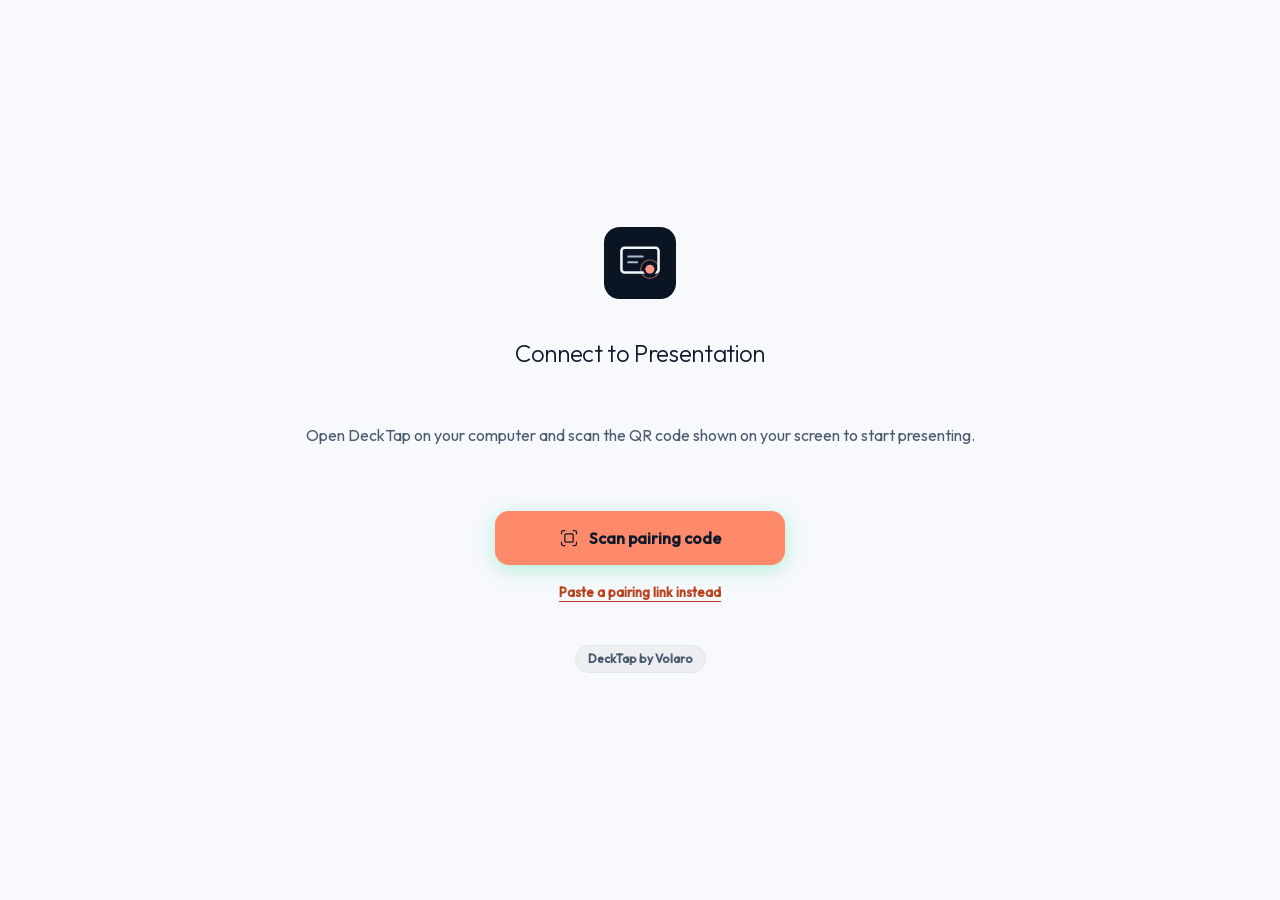
<file: internal/webui/static/index.html>
<!doctype html>
<html lang="en">
<head>
  <meta charset="utf-8">
  <meta name="viewport" content="width=device-width, initial-scale=1, viewport-fit=cover, user-scalable=no">
  <meta name="theme-color" content="#0b1422">
  <meta name="mobile-web-app-capable" content="yes">
  <meta name="apple-mobile-web-app-capable" content="yes">
  <meta name="apple-mobile-web-app-title" content="DeckTap">
  <meta name="apple-mobile-web-app-status-bar-style" content="black-translucent">
  <link rel="apple-touch-icon" href="icon.svg">
  <meta name="referrer" content="strict-origin-when-cross-origin">
  <title>DeckTap</title>
  <link rel="manifest" href="manifest.webmanifest">
  <link rel="icon" href="icon.svg">
  <link rel="stylesheet" href="styles.css">
</head>
<body>
  <!-- Outline icons (Lucide, ISC): 24px grid, 1.5 stroke, per the Volaro brand book. -->
  <svg width="0" height="0" style="position:absolute" aria-hidden="true">
    <defs>
      <symbol id="i-menu" viewBox="0 0 24 24"><path d="M4 6h16M4 12h16M4 18h16"/></symbol>
      <symbol id="i-x" viewBox="0 0 24 24"><path d="M18 6 6 18M6 6l12 12"/></symbol>
      <symbol id="i-chevron-down" viewBox="0 0 24 24"><path d="m6 9 6 6 6-6"/></symbol>
      <symbol id="i-chevron-left" viewBox="0 0 24 24"><path d="m15 18-6-6 6-6"/></symbol>
      <symbol id="i-chevron-right" viewBox="0 0 24 24"><path d="m9 18 6-6-6-6"/></symbol>
      <symbol id="i-play" viewBox="0 0 24 24"><path d="M7 4.5v15a1 1 0 0 0 1.5.86l12-7.5a1 1 0 0 0 0-1.72l-12-7.5A1 1 0 0 0 7 4.5z"/></symbol>
      <symbol id="i-shield" viewBox="0 0 24 24"><path d="M20 13c0 5-3.5 7.5-7.66 8.95a1 1 0 0 1-.67-.01C7.5 20.5 4 18 4 13V6a1 1 0 0 1 1-1c2 0 4.5-1.2 6.24-2.72a1.17 1.17 0 0 1 1.52 0C14.51 3.81 17 5 19 5a1 1 0 0 1 1 1z"/><path d="m9 12 2 2 4-4"/></symbol>
      <symbol id="i-lock" viewBox="0 0 24 24"><rect width="18" height="11" x="3" y="11" rx="2"/><path d="M7 11V7a5 5 0 0 1 10 0v4"/></symbol>
      <symbol id="i-refresh" viewBox="0 0 24 24"><path d="M3 12a9 9 0 0 1 9-9 9.75 9.75 0 0 1 6.74 2.74L21 8"/><path d="M21 3v5h-5"/><path d="M21 12a9 9 0 0 1-9 9 9.75 9.75 0 0 1-6.74-2.74L3 16"/><path d="M8 16H3v5"/></symbol>
      <symbol id="i-scan" viewBox="0 0 24 24"><path d="M3 7V5a2 2 0 0 1 2-2h2M17 3h2a2 2 0 0 1 2 2v2M21 17v2a2 2 0 0 1-2 2h-2M7 21H5a2 2 0 0 1-2-2v-2"/><rect width="10" height="10" x="7" y="7" rx="1.5"/></symbol>
      <symbol id="i-download" viewBox="0 0 24 24"><path d="M21 15v4a2 2 0 0 1-2 2H5a2 2 0 0 1-2-2v-4"/><path d="m7 10 5 5 5-5M12 15V3"/></symbol>
      <symbol id="i-screen-off" viewBox="0 0 24 24"><rect width="20" height="14" x="2" y="3" rx="2"/><path d="M8 21h8M12 17v4M7 7l10 6M17 7 7 13"/></symbol>
      <symbol id="i-text-smaller" viewBox="0 0 24 24"><path d="M3 20 8.5 6 14 20M5 15h7M16 12h6"/></symbol>
      <symbol id="i-text-bigger" viewBox="0 0 24 24"><path d="M3 20 8.5 6 14 20M5 15h7M16 12h6M19 9v6"/></symbol>
      <symbol id="i-contrast" viewBox="0 0 24 24"><circle cx="12" cy="12" r="9"/><path d="M12 3v18a9 9 0 0 0 0-18z"/></symbol>
      <symbol id="i-log-out" viewBox="0 0 24 24"><path d="M9 21H5a2 2 0 0 1-2-2V5a2 2 0 0 1 2-2h4M16 17l5-5-5-5M21 12H9"/></symbol>
      <symbol id="i-square" viewBox="0 0 24 24"><rect width="14" height="14" x="5" y="5" rx="2"/></symbol>
      <symbol id="i-delete" viewBox="0 0 24 24"><path d="M10 5h11a1 1 0 0 1 1 1v12a1 1 0 0 1-1 1H10l-7-7z"/><path d="m18 9-6 6M12 9l6 6"/></symbol>
      <symbol id="i-smartphone" viewBox="0 0 24 24"><rect width="14" height="20" x="5" y="2" rx="2"/><path d="M12 18h.01"/></symbol>
      <symbol id="i-crosshair" viewBox="0 0 24 24"><circle cx="12" cy="12" r="9"/><path d="M22 12h-4M6 12H2M12 6V2M12 22v-4"/></symbol>
      <symbol id="i-flashlight" viewBox="0 0 24 24"><path d="M18 6c0 2-2 2-2 4v10a2 2 0 0 1-2 2h-4a2 2 0 0 1-2-2V10c0-2-2-2-2-4V2h12zM6 6h12M12 12v.01"/></symbol>
      <symbol id="i-image" viewBox="0 0 24 24"><rect width="18" height="18" x="3" y="3" rx="2"/><circle cx="9" cy="9" r="2"/><path d="m21 15-3.09-3.09a2 2 0 0 0-2.82 0L6 21"/></symbol>
      <symbol id="i-share" viewBox="0 0 24 24"><path d="M4 12v8a2 2 0 0 0 2 2h12a2 2 0 0 0 2-2v-8M16 6l-4-4-4 4M12 2v13"/></symbol>
      <symbol id="i-plus-square" viewBox="0 0 24 24"><rect width="18" height="18" x="3" y="3" rx="2"/><path d="M8 12h8M12 8v8"/></symbol>
    </defs>
  </svg>
  <div id="conn" class="conn hidden" role="status">Reconnecting…</div>
  <div id="toast" class="toast hidden" role="alert"></div>

  <!-- No keys: scan / ended / errors -->
  <section id="screen-msg" class="screen hidden">
    <div class="center">
      <img src="icon.svg" alt="" class="logo">
      <h1 id="msg-title">Connect to your presentation</h1>
      <p id="msg-text" class="muted">Open DeckTap on your computer, then scan the code it shows.</p>
      
      <div id="conn-info-badge" class="conn-info-badge hidden">
        <span class="conn-badge-dot"></span>
        <span id="conn-info-text"></span>
      </div>

      <div class="msg-actions">
        <button class="btn primary btn-scan-lg" id="btn-scan-qr" type="button">
          <svg class="ic" aria-hidden="true"><use href="#i-scan"/></svg>
          <span>Scan pairing code</span>
        </button>
        <button class="btn-link" id="btn-manual-toggle" type="button">Paste a pairing link instead</button>
      </div>

      <div id="manual-link-container" class="manual-link-container hidden">
        <div class="manual-input-row">
          <input type="text" id="manual-link-input" placeholder="Paste pairing link here" autocomplete="off" spellcheck="false">
          <button class="btn primary" id="btn-manual-submit" type="button">Connect</button>
        </div>
      </div>

      <button class="btn primary hidden" id="msg-retry">Try again</button>
      <div class="screen-footer-version">
        <span class="footer-version-link">DeckTap by Volaro</span>
      </div>
    </div>
  </section>

  <!-- Screen PIN: Security PIN Verification -->
  <section id="screen-pin" class="screen hidden">
    <div class="center pin-center">
      <div class="pin-shield"><svg class="ic" aria-hidden="true"><use href="#i-shield"/></svg></div>
      <h1>Enter the PIN</h1>
      <p class="muted">Type the 4 digits shown on your computer.</p>
      
      <div class="pin-dots">
        <div class="pin-digit" id="pd-0"></div>
        <div class="pin-digit" id="pd-1"></div>
        <div class="pin-digit" id="pd-2"></div>
        <div class="pin-digit" id="pd-3"></div>
      </div>

      <div class="keypad">
        <button class="key-btn" data-key="1">1</button>
        <button class="key-btn" data-key="2">2</button>
        <button class="key-btn" data-key="3">3</button>
        <button class="key-btn" data-key="4">4</button>
        <button class="key-btn" data-key="5">5</button>
        <button class="key-btn" data-key="6">6</button>
        <button class="key-btn" data-key="7">7</button>
        <button class="key-btn" data-key="8">8</button>
        <button class="key-btn" data-key="9">9</button>
        <button class="key-btn tool" id="pin-clear" aria-label="Clear">Clear</button>
        <button class="key-btn" data-key="0">0</button>
        <button class="key-btn backspace" id="pin-back" aria-label="Delete"><svg class="ic" aria-hidden="true"><use href="#i-delete"/></svg></button>
      </div>

      <div id="pin-status" class="pin-status-text"></div>
    </div>
  </section>

  <!-- Connecting / handshake -->
  <section id="screen-connecting" class="screen hidden">
    <div class="center">
      <div class="big-icon"><svg class="ic lock-ic big" aria-hidden="true"><use href="#i-lock"/></svg></div>
      <h1>Connecting securely…</h1>
      <p class="muted hint">Your notes are encrypted on your computer and only unlocked on this phone.</p>
      <button class="btn secondary btn-scan-sm" id="btn-connecting-scan" type="button" style="margin-top: 18px;">
        <svg class="ic" aria-hidden="true"><use href="#i-scan"/></svg>
        <span>Scan a new code</span>
      </button>
    </div>
  </section>

  <!-- Paired, show not running -->
  <section id="screen-ready" class="screen hidden">
    <header class="bar">
      <div class="brand"><img src="icon.svg" alt=""> DeckTap</div>
      <div style="display:flex;align-items:center;gap:12px;">
        <span class="lock" title="End-to-end encrypted"><svg class="ic lock-ic" aria-hidden="true"><use href="#i-lock"/></svg> Secure</span>
        <button class="icon-btn" id="btn-ready-disconnect" title="Disconnect" aria-label="Disconnect"><svg class="ic" aria-hidden="true"><use href="#i-log-out"/></svg></button>
      </div>
    </header>
    <div class="content center">
      <div class="ready-card">
        <button class="deck-badge" id="btn-decks-ready" title="Switch presentation">
          <span id="ready-name">—</span>
          <svg class="ic chevron" aria-hidden="true"><use href="#i-chevron-down"/></svg>
        </button>
        <div class="ready-meta-row">
          <div class="muted" id="ready-meta"></div>
          <button type="button" class="reload-btn" id="btn-ready-reload" title="Reload notes from PowerPoint" aria-label="Reload notes">
            <svg class="ic reload-ic" aria-hidden="true"><use href="#i-refresh"/></svg>
          </button>
        </div>
      </div>
      <button class="btn primary big" id="btn-start"><svg class="ic" aria-hidden="true"><use href="#i-play"/></svg> Start presenting</button>
      <div class="row">
        <label for="start-at" class="muted">From slide</label>
        <input id="start-at" type="number" min="1" value="1" inputmode="numeric">
      </div>
      <p class="muted small" id="ready-hint">You can also start the slideshow on your computer. Your phone follows along.</p>
      <div class="screen-footer-version">
        <span class="footer-version-link" id="ready-app-version">DeckTap by Volaro</span>
      </div>
    </div>
  </section>

  <!-- Presenter -->
  <section id="screen-show" class="screen hidden">
    <header class="bar show-bar">
      <button class="icon-btn" id="btn-menu" aria-label="Menu"><svg class="ic" aria-hidden="true"><use href="#i-menu"/></svg></button>
      <button class="deck-strip" id="btn-decks-show" title="Switch presentation">
        <span id="show-deck-title">Deck</span>
        <svg class="ic chevron" aria-hidden="true"><use href="#i-chevron-down"/></svg>
      </button>
      <div class="pos"><span id="pos-cur">–</span><span class="muted">/<span id="pos-total">–</span></span></div>
      <button class="timer" id="timer" aria-label="Elapsed time, tap to reset"><span class="t-label">Elapsed</span><span id="timer-val">00:00</span></button>
      <span class="clock muted" aria-label="Time now"><span class="t-label">Now</span><span id="clock"></span></span>
    </header>
    <div class="progress"><div id="progress-bar"></div></div>
    <div id="status-line" class="status-line hidden"></div>
    <div class="preview">
      <div class="preview-text">
        <div class="slide-title" id="slide-title"></div>
        <div class="next muted small" id="next-title"></div>
      </div>
      <div class="preview-actions">
        <button type="button" class="reload-btn" id="btn-reload-show" title="Reload notes from PowerPoint" aria-label="Reload notes">
          <svg class="ic reload-ic" aria-hidden="true"><use href="#i-refresh"/></svg>
        </button>
        <span class="lock" title="End-to-end encrypted"><svg class="ic lock-ic" aria-hidden="true"><use href="#i-lock"/></svg></span>
      </div>
    </div>
    <article id="notes" class="notes" aria-live="polite"></article>
    <div id="zoom-hud" class="zoom-hud hidden" aria-live="polite">22px</div>
    <footer class="controls">
      <button class="nav prev" id="btn-prev" aria-label="Previous slide"><svg class="ic" aria-hidden="true"><use href="#i-chevron-left"/></svg><span>Back</span></button>
      <div class="pointer-tools">
        <button class="pointer-btn laser" id="btn-laser" type="button" aria-label="Laser Pointer" title="Laser Pointer">
          <span class="p-dot"></span>
          <span class="p-txt">Laser</span>
        </button>
        <button class="pointer-btn spotlight" id="btn-spotlight" type="button" aria-label="Spotlight" title="Spotlight">
          <span class="p-cone"></span>
          <span class="p-txt">Spot</span>
        </button>
      </div>
      <button class="nav next" id="btn-next" aria-label="Next slide">Next<svg class="ic" aria-hidden="true"><use href="#i-chevron-right"/></svg></button>
    </footer>
  </section>

  <!-- Laser / Spotlight Touch Trackpad Overlay -->
  <div id="pointer-pad" class="pointer-pad hidden">
    <div class="pointer-pad-header">
      <div class="pointer-pad-mode-pill">
        <button id="p-pill-laser" class="p-pill active" type="button"><span class="p-dot"></span>Laser</button>
        <button id="p-pill-spot" class="p-pill" type="button"><span class="p-cone"></span>Spot</button>
      </div>
      <div class="pointer-header-actions">
        <button id="p-btn-gyro" class="pointer-gyro-btn" type="button" title="Aim by tilting your phone"><svg class="ic p-gyro-icon" aria-hidden="true"><use href="#i-smartphone"/></svg><span id="p-gyro-label">Tilt off</span></button>
        <button id="p-btn-recenter" class="pointer-recenter-btn" type="button" title="Center the pointer"><svg class="ic" aria-hidden="true"><use href="#i-crosshair"/></svg> Center</button>
        <button class="pointer-exit-btn" id="pointer-exit-btn" type="button" aria-label="Exit pointer"><svg class="ic" aria-hidden="true"><use href="#i-x"/></svg> Done</button>
      </div>
    </div>
    <div class="pointer-pad-hint">
      <span id="pointer-hint-text">Drag to aim. Double-tap to center.</span>
    </div>
    <div class="pointer-pad-area" id="pointer-pad-area">
      <!-- 16:9 Widescreen Slide Watermark Canvas -->
      <div class="pointer-slide-canvas" id="pointer-slide-canvas">
        <div class="slide-watermark" id="slide-watermark">
          <div class="watermark-bg" id="watermark-bg"></div>
          <div class="watermark-number" id="watermark-num">1</div>
          <div class="watermark-header">
            <span class="watermark-pill" id="watermark-deck-tag">1 / 1</span>
            <span class="watermark-title" id="watermark-title">Slide Title</span>
          </div>
          <div class="watermark-body">
            <div class="watermark-content" id="watermark-content"></div>
          </div>
          <div class="watermark-crosshair-h"></div>
          <div class="watermark-crosshair-v"></div>
          <div class="watermark-corner tl"></div>
          <div class="watermark-corner tr"></div>
          <div class="watermark-corner bl"></div>
          <div class="watermark-corner br"></div>
        </div>
        <div class="pointer-reticle" id="pointer-reticle"></div>
      </div>
    </div>
    <div class="pointer-pad-bar">
      <button class="p-nav-btn prev" id="p-nav-prev" type="button" aria-label="Previous slide"><svg class="ic" aria-hidden="true"><use href="#i-chevron-left"/></svg> Back</button>
      <button class="pointer-bar-exit" id="pointer-bottom-exit" type="button">Done</button>
      <button class="p-nav-btn next" id="p-nav-next" type="button" aria-label="Next slide">Next <svg class="ic" aria-hidden="true"><use href="#i-chevron-right"/></svg></button>
    </div>
  </div>

  <!-- Open Presentations Switcher Sheet -->
  <div id="sheet-decks" class="sheet hidden" role="dialog" aria-modal="true">
    <div class="sheet-panel">
      <div class="sheet-grip"></div>
      <h2 class="section">Open presentations</h2>
      <div class="muted small" style="margin-bottom: 12px;">Choose one to switch to on your computer.</div>
      <ul id="deck-list" class="list decks"></ul>
      <button class="btn ghost" id="decks-close">Close</button>
    </div>
  </div>

  <!-- Menu -->
  <div id="sheet" class="sheet hidden" role="dialog" aria-modal="true">
    <div class="sheet-panel">
      <div class="sheet-grip"></div>
      <div class="tools">
        <button class="tool" id="t-reload"><svg class="ic" aria-hidden="true"><use href="#i-refresh"/></svg><span>Reload notes</span></button>
        <button class="tool" id="t-black"><svg class="ic" aria-hidden="true"><use href="#i-screen-off"/></svg><span>Black screen</span></button>
        <button class="tool" id="t-theme"><svg class="ic" aria-hidden="true"><use href="#i-contrast"/></svg><span>Theme</span></button>
        <button class="tool" id="t-smaller"><svg class="ic" aria-hidden="true"><use href="#i-text-smaller"/></svg><span>Smaller text</span></button>
        <button class="tool" id="t-bigger"><svg class="ic" aria-hidden="true"><use href="#i-text-bigger"/></svg><span>Bigger text</span></button>
        <button class="tool" id="t-install"><svg class="ic" aria-hidden="true"><use href="#i-download"/></svg><span>Install app</span></button>
        <button class="tool" id="t-scan"><svg class="ic" aria-hidden="true"><use href="#i-scan"/></svg><span>Pair again</span></button>
        <button class="tool" id="t-disconnect"><svg class="ic" aria-hidden="true"><use href="#i-log-out"/></svg><span>Disconnect</span></button>
        <button class="tool danger" id="t-end"><svg class="ic" aria-hidden="true"><use href="#i-square"/></svg><span>End show</span></button>
      </div>
      <h2 class="section">Jump to slide</h2>
      <ul id="slide-list" class="list slides"></ul>
      <button class="btn ghost" id="t-close">Close</button>
      <div class="sheet-about">
        <span class="about-link" id="about-app-version">DeckTap by Volaro</span>
      </div>
    </div>
  </div>

  <!-- Floating Smart Install Banner -->
  <div id="install-banner" class="install-banner hidden">
    <div class="install-banner-left">
      <img src="icon.svg" class="install-logo" alt="">
      <div class="install-info">
        <div class="install-title">Install DeckTap</div>
        <div class="install-sub">Full screen, one tap from your home screen</div>
      </div>
    </div>
    <div class="install-banner-right">
      <button id="btn-banner-install" class="btn-banner-action" type="button">Install</button>
      <button id="btn-banner-dismiss" class="btn-banner-close" type="button" aria-label="Dismiss"><svg class="ic" aria-hidden="true"><use href="#i-x"/></svg></button>
    </div>
  </div>

  <!-- iOS Install Guide Sheet -->
  <div id="sheet-ios-install" class="sheet hidden" role="dialog" aria-modal="true">
    <div class="sheet-panel">
      <div class="sheet-grip"></div>
      <h2 class="section">Install on iPhone or iPad</h2>
      <p class="muted small" style="margin-bottom: 16px;">Add DeckTap to your home screen to open it full screen.</p>
      <div class="ios-install-steps">
        <div class="ios-step">
          <div class="ios-step-badge">1</div>
          <div class="ios-step-content">
            Tap the Safari <strong>Share</strong> button at the bottom of the screen
            <svg class="ic ios-share-svg" aria-hidden="true"><use href="#i-share"/></svg>
          </div>
        </div>
        <div class="ios-step">
          <div class="ios-step-badge">2</div>
          <div class="ios-step-content">
            Scroll down and select <strong>"Add to Home Screen"</strong>
            <div class="ios-step-pill"><svg class="ic" aria-hidden="true"><use href="#i-plus-square"/></svg> Add to Home Screen</div>
          </div>
        </div>
        <div class="ios-step">
          <div class="ios-step-badge">3</div>
          <div class="ios-step-content">
            Tap <strong>Add</strong> in the top-right corner. DeckTap now opens like an app.
          </div>
        </div>
      </div>
      <button class="btn ghost" id="ios-install-close" style="width:100%; margin-top: 14px;">Got it</button>
    </div>
  </div>

  <!-- Fullscreen Camera QR Scanner Modal -->
  <div id="scanner-modal" class="scanner-modal hidden" role="dialog" aria-modal="true" aria-label="QR Code Scanner">
    <video id="scanner-video" playsinline autoplay muted></video>
    
    <div class="scanner-overlay">
      <div class="scanner-topbar">
        <div class="scanner-title">Scan pairing code</div>
        <button id="btn-close-scanner" class="scanner-btn-icon" type="button" aria-label="Close scanner"><svg class="ic" aria-hidden="true"><use href="#i-x"/></svg></button>
      </div>

      <div class="scanner-reticle-wrap">
        <div class="scanner-reticle">
          <div class="reticle-corner tl"></div>
          <div class="reticle-corner tr"></div>
          <div class="reticle-corner bl"></div>
          <div class="reticle-corner br"></div>
          <div class="scanner-laser"></div>
        </div>
      </div>

      <div class="scanner-bottom">
        <div class="scanner-controls">
          <button id="btn-scanner-torch" class="scanner-pill-btn hidden" type="button">
            <svg class="ic" aria-hidden="true"><use href="#i-flashlight"/></svg><span>Light</span>
          </button>
          <button id="btn-scanner-flip" class="scanner-pill-btn hidden" type="button">
            <svg class="ic" aria-hidden="true"><use href="#i-refresh"/></svg><span>Flip</span>
          </button>
          <label id="btn-scanner-upload" class="scanner-pill-btn" role="button">
            <svg class="ic" aria-hidden="true"><use href="#i-image"/></svg><span>From photo</span>
            <input type="file" id="scanner-file-input" accept="image/*" class="sr-only">
          </label>
        </div>
        <div id="scanner-feedback" class="scanner-feedback">Point your camera at the code on your computer</div>
      </div>
    </div>
  </div>

  <script src="jsqr.js"></script>
  <script src="crypto.js"></script>
  <script src="app.js"></script>
</body>
</html>
</file>
<file: internal/webui/static/styles.css>
@font-face { font-family: "Outfit"; font-style: normal; font-weight: 300 500; font-display: swap;
  src: url("fonts/outfit-latin.woff2") format("woff2"); }
@font-face { font-family: "DM Mono"; font-style: normal; font-weight: 400; font-display: swap;
  src: url("fonts/dm-mono-400-latin.woff2") format("woff2"); }
/* Volaro design tokens (design-system/tokens.json). DeckTap's signature accent is
   Dawn: --accent fills the one main action per view; --accent-text is Dawn as text. */
:root {
  --bg: #f7f9fc; --panel: #ffffff; --sunken: #eef2f8; --text: #0e1a2b; --muted: #4a5a70;
  --line: #dfe6f1; --line-strong: #7d8da4;
  --accent: #ff8a6b; --accent-ink: #0e1a2b; --accent-soft: #ffe4db; --accent-text: #b9431f;
  --aero: #2f6bff; --focus: #2557e6;
  --danger: #c4352b; --success: #1a7350; --warning: #946000;
  --font: "Outfit", system-ui, -apple-system, "Segoe UI", Roboto, sans-serif;
  --mono: "DM Mono", ui-monospace, SFMono-Regular, Menlo, Consolas, monospace;
  --notes-size: 22px; --radius: 16px; --radius-lg: 24px; --pill: 999px;
  --ease: cubic-bezier(.2, .8, .2, 1);
  --safe-b: env(safe-area-inset-bottom, 0px); --safe-t: env(safe-area-inset-top, 0px);
}
:root[data-theme="dark"] {
  --bg: #0b1422; --panel: #111d2e; --sunken: #08101b; --text: #f2f5fa; --muted: #a9b8cc;
  --line: #22324a; --line-strong: #5f7596;
  --accent: #ff9b80; --accent-ink: #0b1422; --accent-soft: #3a2420; --accent-text: #ffaa91;
  --aero: #6e9bff; --focus: #8fb2ff;
  --danger: #ff8a80; --success: #5bd39a; --warning: #f2b84b;
}
* { box-sizing: border-box; -webkit-tap-highlight-color: transparent; }
html, body {
  margin: 0;
  padding: 0;
  width: 100%;
  height: 100%;
  height: 100svh;
  height: var(--visual-h, 100svh);
  position: fixed;
  inset: 0;
  overflow: hidden;
  touch-action: none;
  overscroll-behavior: none;
  background: var(--bg);
  color: var(--text);
  font: 16px/1.5 var(--font);
  -webkit-user-select: none;
  user-select: none;
}
button { font: inherit; color: inherit; cursor: pointer; }
code { background: var(--line); padding: 1px 5px; border-radius: 4px; }
.hidden { display: none !important; }
.muted { color: var(--muted); } .small { font-size: 13px; }

.screen {
  position: fixed;
  inset: 0;
  top: 0;
  left: 0;
  right: 0;
  bottom: 0;
  width: 100%;
  height: 100%;
  height: 100svh;
  height: var(--visual-h, 100svh);
  display: flex;
  flex-direction: column;
  overflow: hidden;
  padding-top: var(--safe-t);
  box-sizing: border-box;
}
.content { flex: 1; min-height: 0; overflow-y: auto; overscroll-behavior: contain; padding: 16px; }
.center { display: flex; flex-direction: column; align-items: center; justify-content: center; text-align: center; gap: 16px; padding: 24px; flex: 1; }
.logo { width: 72px; height: 72px; }

.bar {
  display: flex;
  align-items: center;
  justify-content: space-between;
  gap: 8px;
  padding: 10px 12px;
  background: var(--panel);
  border-bottom: 1px solid var(--line);
  min-height: 52px;
  flex-shrink: 0;
  z-index: 15;
  position: relative;
  touch-action: none;
}
.brand { display: flex; align-items: center; gap: 8px; font-weight: 500; }
.brand img { width: 26px; height: 26px; }
.bar-title { font-weight: 600; overflow: hidden; text-overflow: ellipsis; white-space: nowrap; }
.icon-btn { background: none; border: 0; width: 44px; height: 44px; border-radius: var(--pill); display: inline-flex; align-items: center; justify-content: center; color: var(--text); }
.icon-btn .ic { width: 24px; height: 24px; }
.icon-btn:active { background: var(--line); }

.btn { border: 1px solid var(--line-strong); background: var(--panel); padding: 12px 20px; border-radius: var(--pill); width: 100%; margin-top: 10px; font-weight: 500; display: inline-flex; align-items: center; justify-content: center; gap: 8px; transition: transform .2s var(--ease), filter .2s var(--ease); }
.btn .ic { width: 20px; height: 20px; }
.btn:active { transform: scale(.98); }
.btn.primary { background: var(--accent); color: var(--accent-ink); border-color: var(--accent); }
.btn.big { font-size: 19px; padding: 18px; }
.btn.ghost { background: transparent; border-color: transparent; color: var(--muted); }
.row { display: flex; align-items: center; gap: 10px; }
.row input { width: 90px; padding: 10px; font-size: 18px; border-radius: 10px; border: 1px solid var(--line); background: var(--panel); color: var(--text); text-align: center; }

.search { width: 100%; padding: 12px 14px; border-radius: var(--radius); border: 1px solid var(--line); background: var(--panel); color: var(--text); font-size: 16px; }
.section { font-family: var(--mono); font-weight: 400; font-size: 11px; text-transform: uppercase; letter-spacing: .08em; color: var(--muted); margin: 20px 4px 8px; }
.list { list-style: none; margin: 0; padding: 0; background: var(--panel); border-radius: var(--radius); border: 1px solid var(--line); overflow: hidden; }
.list:empty { display: none; }
.list li { padding: 14px 16px; border-bottom: 1px solid var(--line); display: flex; flex-direction: column; gap: 2px; }
.list li:last-child { border-bottom: 0; }
.list li:active { background: var(--accent-soft); }
.list li .name { font-weight: 500; word-break: break-word; }
.list li .meta { font-size: 13px; color: var(--muted); }
.tip { margin-top: 20px; text-align: center; }

.deck-card { width: 100%; background: var(--panel); border: 1px solid var(--line); border-radius: var(--radius); overflow: hidden; }
.deck-card .thumb { width: 100%; display: block; }
.deck-meta { display: flex; justify-content: space-between; padding: 12px 16px; }

/* Presenter */
.show-bar { gap: 6px; }
.pos { font-size: 26px; font-weight: 300; letter-spacing: -0.02em; font-variant-numeric: tabular-nums; }
.timer { background: var(--accent-soft); color: var(--text); border: 0; border-radius: var(--pill); padding: 4px 12px; font-weight: 500; font-variant-numeric: tabular-nums; display: inline-flex; flex-direction: column; align-items: center; line-height: 1.15; }
.clock { font-variant-numeric: tabular-nums; min-width: 48px; display: inline-flex; flex-direction: column; align-items: flex-end; line-height: 1.15; }
.progress { height: 4px; background: var(--line); flex-shrink: 0; z-index: 15; }
#progress-bar { height: 100%; width: 0; background: var(--accent); transition: width .2s; }
.status-line { padding: 8px 14px; font-weight: 600; text-align: center; background: var(--accent-soft); flex-shrink: 0; }
.status-line.warn { background: #fef3c7; color: #78350f; }

.preview {
  display: flex;
  align-items: center;
  gap: 10px;
  padding: 10px 12px;
  background: var(--panel);
  border-bottom: 1px solid var(--line);
  flex-shrink: 0;
  z-index: 14;
  touch-action: none;
}
.preview .thumb { width: 34%; max-width: 220px; border-radius: 8px; border: 1px solid var(--line); background: #000; }
.preview .next-thumb { width: 22%; opacity: .75; }
.preview-text { flex: 1; min-width: 0; }
.preview-actions { display: flex; align-items: center; gap: 6px; flex-shrink: 0; }
.reload-btn { display: inline-flex; align-items: center; justify-content: center; width: 32px; height: 32px; padding: 0; border: none; background: transparent; color: var(--muted); border-radius: 8px; cursor: pointer; transition: color .15s, background .15s, transform .25s ease; -webkit-tap-highlight-color: transparent; }
.reload-btn:hover { color: var(--text); background: var(--line); }
.reload-btn:active { transform: rotate(180deg); }
.reload-ic { width: 18px; height: 18px; }
.ready-meta-row { display: flex; align-items: center; justify-content: center; gap: 8px; margin-top: 6px; }
.slide-title { font-weight: 500; font-size: 17px; overflow: hidden; display: -webkit-box; -webkit-line-clamp: 2; -webkit-box-orient: vertical; }
.next { margin-top: 2px; white-space: nowrap; overflow: hidden; text-overflow: ellipsis; }
body.no-preview .preview { display: none; }

.notes {
  flex: 1 1 0%;
  min-height: 0;
  overflow-y: auto;
  -webkit-overflow-scrolling: touch;
  overscroll-behavior: contain;
  overscroll-behavior-y: contain;
  padding: 18px 18px 24px;
  font-size: var(--notes-size);
  line-height: 1.5;
  white-space: pre-wrap;
  word-wrap: break-word;
  touch-action: pan-y;
  user-select: text;
  -webkit-user-select: text;
  transition: opacity .12s, transform .12s;
}
.notes.empty { color: var(--muted); font-style: italic; }
.notes.swipe-l { transform: translateX(-14px); opacity: .5; }
.notes.swipe-r { transform: translateX(14px); opacity: .5; }

/* Stage Cues / Direction Badges in Speaker Notes */
.cue-pill {
  display: inline-flex;
  align-items: center;
  font-weight: 700;
  font-size: 0.82em;
  line-height: 1.25;
  letter-spacing: 0.04em;
  padding: 2px 7px;
  border-radius: 6px;
  margin: 0 3px;
  vertical-align: 1px;
  text-transform: uppercase;
  border: 1px solid transparent;
  user-select: none;
  -webkit-user-select: none;
}
.cue-pill.cue-demo {
  background: rgba(168, 85, 247, 0.22);
  color: #c084fc;
  border-color: rgba(168, 85, 247, 0.45);
}
.cue-pill.cue-pause {
  background: rgba(234, 179, 8, 0.2);
  color: #facc15;
  border-color: rgba(234, 179, 8, 0.4);
}
.cue-pill.cue-click {
  background: rgba(6, 182, 212, 0.2);
  color: #22d3ee;
  border-color: rgba(6, 182, 212, 0.4);
}
.cue-pill.cue-question {
  background: rgba(34, 197, 94, 0.2);
  color: #4ade80;
  border-color: rgba(34, 197, 94, 0.4);
}
.cue-pill.cue-warn {
  background: rgba(239, 68, 68, 0.2);
  color: #f87171;
  border-color: rgba(239, 68, 68, 0.4);
}
.cue-pill.cue-default {
  background: rgba(255, 255, 255, 0.12);
  color: var(--accent-text);
  border-color: rgba(255, 255, 255, 0.2);
}
:root[data-theme="light"] .cue-pill.cue-demo {
  background: rgba(147, 51, 234, 0.14);
  color: #7e22ce;
  border-color: rgba(147, 51, 234, 0.3);
}
:root[data-theme="light"] .cue-pill.cue-pause {
  background: rgba(217, 119, 6, 0.15);
  color: #b45309;
  border-color: rgba(217, 119, 6, 0.3);
}
:root[data-theme="light"] .cue-pill.cue-click {
  background: rgba(14, 165, 233, 0.14);
  color: #0369a1;
  border-color: rgba(14, 165, 233, 0.3);
}
:root[data-theme="light"] .cue-pill.cue-question {
  background: rgba(22, 163, 74, 0.14);
  color: #15803d;
  border-color: rgba(22, 163, 74, 0.3);
}
:root[data-theme="light"] .cue-pill.cue-warn {
  background: rgba(220, 38, 38, 0.14);
  color: #b91c1c;
  border-color: rgba(220, 38, 38, 0.3);
}
:root[data-theme="light"] .cue-pill.cue-default {
  background: rgba(0, 0, 0, 0.08);
  color: var(--text);
  border-color: rgba(0, 0, 0, 0.15);
}

/* Floating Zoom HUD for Notes Pinch-to-Resize */
.zoom-hud {
  position: absolute;
  top: 136px;
  right: 18px;
  background: rgba(15, 23, 42, 0.88);
  backdrop-filter: blur(8px);
  -webkit-backdrop-filter: blur(8px);
  color: #38bdf8;
  font-family: -apple-system, BlinkMacSystemFont, "SF Pro Text", "Segoe UI", Roboto, sans-serif;
  font-weight: 700;
  font-size: 13px;
  letter-spacing: 0.02em;
  padding: 6px 14px;
  border-radius: 20px;
  border: 1px solid rgba(56, 189, 248, 0.35);
  box-shadow: 0 4px 16px rgba(0, 0, 0, 0.35);
  pointer-events: none;
  z-index: 50;
  opacity: 1;
  transform: translateY(0) scale(1);
  transition: opacity 0.22s ease, transform 0.22s ease;
}
:root[data-theme="light"] .zoom-hud {
  background: rgba(255, 255, 255, 0.94);
  color: #0284c7;
  border: 1px solid rgba(2, 132, 199, 0.35);
  box-shadow: 0 4px 16px rgba(0, 0, 0, 0.12);
}
.zoom-hud.hidden {
  display: block !important;
  opacity: 0;
  transform: translateY(-4px) scale(0.9);
  pointer-events: none;
}

.controls {
  display: flex;
  align-items: center;
  gap: 8px;
  padding: 8px 12px calc(8px + max(var(--safe-b), 12px));
  background: var(--panel);
  border-top: 1px solid var(--line);
  box-sizing: border-box;
  flex-shrink: 0;
  z-index: 25;
  position: relative;
  touch-action: none;
}
.nav { border: 0; border-radius: var(--pill); height: 56px; font-size: 17px; font-weight: 500; display: flex; align-items: center; justify-content: center; gap: 6px; user-select: none; cursor: pointer; transition: transform .1s, filter .1s; }
.nav .ic { width: 22px; height: 22px; }
.nav.prev { width: 92px; flex-shrink: 0; background: var(--line); color: var(--text); font-size: 14px; }
.nav.prev span { font-size: 14px; }
.nav.next { flex: 1; background: var(--accent); color: var(--accent-ink); font-size: 19px; }
.nav:active { transform: scale(.97); filter: brightness(.95); }
.nav:disabled { opacity: .4; }

/* Sheet */
.sheet { position: fixed; inset: 0; background: rgba(0,0,0,.45); display: flex; align-items: flex-end; z-index: 20; }
.sheet-panel { background: var(--bg); width: 100%; max-height: 88dvh; overflow-y: auto; border-radius: 20px 20px 0 0; padding: 8px 16px calc(16px + var(--safe-b)); }
.sheet-grip { width: 44px; height: 5px; border-radius: 3px; background: var(--line); margin: 6px auto 14px; }
.tools { display: grid; grid-template-columns: repeat(3, 1fr); gap: 8px; }
.tool { background: var(--panel); border: 1px solid var(--line); border-radius: var(--radius); padding: 14px 6px; color: var(--text); display: flex; flex-direction: column; align-items: center; gap: 4px; }
.tool .ic { width: 22px; height: 22px; }
.tool span { font-size: 12px; color: var(--muted); }
.tool.active { background: var(--accent-soft); border-color: var(--accent); }
.tool.danger { color: var(--danger); }
.slides li { flex-direction: row; align-items: baseline; gap: 10px; }
.slides li .n { color: var(--muted); font-variant-numeric: tabular-nums; min-width: 26px; }
.slides li.current { background: var(--accent-soft); }
.slides li.is-hidden .name { opacity: .5; }

/* About & Version info */
.screen-footer-version {
  margin-top: 20px;
  text-align: center;
}
.footer-version-link {
  font-size: 12px;
  font-weight: 600;
  color: var(--muted);
  text-decoration: none;
  background: rgba(255, 255, 255, 0.06);
  padding: 4px 12px;
  border-radius: 999px;
  border: 1px solid var(--line);
  display: inline-flex;
  align-items: center;
  gap: 5px;
  transition: all .15s ease;
}
:root[data-theme="light"] .footer-version-link {
  background: rgba(0, 0, 0, 0.04);
}
.footer-version-link:hover, .footer-version-link:active {
  color: var(--accent-text);
  border-color: var(--accent);
}
.sheet-about {
  margin-top: 16px;
  padding-top: 14px;
  border-top: 1px solid var(--line);
  text-align: center;
}
.about-link {
  font-size: 12px;
  font-weight: 600;
  color: var(--muted);
  text-decoration: none;
  display: inline-flex;
  align-items: center;
  gap: 6px;
  padding: 5px 12px;
  border-radius: 999px;
  background: var(--panel);
  border: 1px solid var(--line);
  transition: all .15s ease;
}
.about-link:hover, .about-link:active {
  color: var(--accent-text);
  border-color: var(--accent);
}

.conn {
  position: fixed;
  top: calc(8px + var(--safe-t));
  left: 50%;
  transform: translateX(-50%);
  z-index: 30;
  background: #b45309;
  color: #fff;
  padding: 6px 14px;
  border-radius: 999px;
  font-size: 13px;
  font-weight: 600;
  cursor: pointer;
  user-select: none;
  box-shadow: 0 4px 12px rgba(0, 0, 0, 0.4);
  transition: opacity .15s, transform .15s;
}
.conn:active {
  transform: translateX(-50%) scale(0.96);
  opacity: 0.9;
}
.toast { position: fixed; bottom: calc(110px + var(--safe-b)); left: 16px; right: 16px; z-index: 30; background: #111827; color: #fff; padding: 12px 16px; border-radius: 12px; text-align: center; }

/* --- E2EE client additions --- */
.lock { font-size: 13px; color: var(--success); font-weight: 500; }
.ready-card { width: 100%; background: var(--panel); border: 1px solid var(--line); border-radius: var(--radius); padding: 18px; text-align: left; }
.ready-card h2 { margin: 0 0 4px; font-size: 19px; word-break: break-word; }
.big-icon { font-size: 54px; line-height: 1; }
.hint { font-size: 14px; }
.list li.static:active { background: inherit; }
.lock { display: inline-flex; align-items: center; gap: 4px; }
.lock-ic { width: 14px; height: 14px; }
.lock-ic.big { width: 56px; height: 56px; color: var(--accent-text); }

/* PIN Verification Screen */
.conn-info-badge {
  display: inline-flex;
  align-items: center;
  gap: 8px;
  background: var(--panel);
  border: 1px solid var(--line);
  padding: 6px 14px;
  border-radius: 999px;
  font-size: 13px;
  color: var(--muted);
  margin-bottom: 12px;
}
.conn-badge-dot {
  width: 8px;
  height: 8px;
  border-radius: 50%;
  background: var(--accent);
  box-shadow: 0 0 6px var(--accent);
}
.conn-badge-dot.disconnected {
  background: var(--danger);
  box-shadow: 0 0 6px var(--danger);
}
.pin-center { gap: 10px; max-width: 360px; margin: auto; }
.pin-shield { color: var(--accent-text); margin-bottom: 2px; }
.pin-shield .ic { width: 44px; height: 44px; }
.pin-dots { display: flex; justify-content: center; gap: 12px; margin: 12px 0 16px; }
.pin-digit { width: 52px; height: 58px; border: 2px solid var(--line); border-radius: 12px; background: var(--panel);
  display: flex; align-items: center; justify-content: center; font-size: 30px; font-weight: 300; color: var(--text); transition: all .2s var(--ease); }
.pin-digit.active { border-color: var(--accent); box-shadow: 0 0 0 4px var(--accent-soft); }
.pin-digit.error { border-color: var(--danger); color: var(--danger); animation: shake .4s ease; }
@keyframes shake { 0%,100%{transform:translateX(0)} 20%,60%{transform:translateX(-6px)} 40%,80%{transform:translateX(6px)} }
.keypad { display: grid; grid-template-columns: repeat(3, 1fr); gap: 10px; width: 100%; max-width: 320px; }
.key-btn { background: var(--panel); color: var(--text); border: 1px solid var(--line); border-radius: var(--pill);
  font-size: 24px; font-weight: 300; height: 54px; display: flex; align-items: center; justify-content: center;
  user-select: none; -webkit-user-select: none; cursor: pointer; touch-action: manipulation; -webkit-tap-highlight-color: transparent; }
.key-btn:active { background: var(--accent); color: var(--accent-ink); }
.pin-status-text { min-height: 20px; font-size: 13px; font-weight: 600; color: var(--danger); margin-top: 6px; }

/* Deck Selector */
.deck-badge { background: transparent; border: none; padding: 0; color: var(--text); font-size: 19px; font-weight: 500; display: inline-flex; align-items: center; gap: 6px; cursor: pointer; text-align: left; }
.deck-strip { background: var(--panel); border: 1px solid var(--line); border-radius: 999px; padding: 4px 10px; font-size: 13px; font-weight: 500; color: var(--text); display: inline-flex; align-items: center; gap: 6px; max-width: 140px; }
.deck-strip span:first-child { overflow: hidden; text-overflow: ellipsis; white-space: nowrap; }
.chevron { width: 16px; height: 16px; color: var(--muted); }

/* Decks List in Sheet */
.decks li { display: flex; align-items: center; justify-content: space-between; padding: 12px 14px; border-radius: 12px; margin-bottom: 6px; background: var(--panel); border: 1px solid var(--line); }
.decks li.active-deck { border-color: var(--accent); background: var(--accent-soft); }
.deck-info { display: flex; flex-direction: column; gap: 2px; text-align: left; overflow: hidden; }
.deck-title { font-weight: 600; font-size: 15px; overflow: hidden; text-overflow: ellipsis; white-space: nowrap; }
.deck-sub { font-size: 12px; color: var(--muted); }
.badge-tag { font-size: 11px; font-weight: 700; padding: 3px 8px; border-radius: 999px; background: var(--accent); color: var(--accent-ink); }

/* Pointer Controls in Footer */
.pointer-tools { display: flex; align-items: center; background: var(--bg); border: 1px solid var(--line); border-radius: var(--radius); padding: 2px; gap: 2px; height: 52px; flex-shrink: 0; box-sizing: border-box; }
.pointer-btn { width: 44px; height: 100%; border: 0; border-radius: calc(var(--radius) - 3px); background: transparent; color: var(--text); display: flex; flex-direction: column; align-items: center; justify-content: center; gap: 2px; cursor: pointer; user-select: none; touch-action: manipulation; transition: all .15s ease; }
.pointer-btn:active, .pointer-btn.active { background: var(--panel); box-shadow: 0 1px 3px rgba(0,0,0,0.25); }
.pointer-btn.laser.active { background: rgba(239, 68, 68, 0.15); }
.pointer-btn.spotlight.active { background: rgba(245, 158, 11, 0.15); }
.p-dot { width: 10px; height: 10px; border-radius: 50%; background: #ef4444; box-shadow: 0 0 6px #ef4444; transition: box-shadow .15s; }
.pointer-btn.laser.active .p-dot, .p-pill.active .p-dot { box-shadow: 0 0 10px #ef4444, 0 0 16px #ef4444; }
.p-cone { width: 10px; height: 10px; border-radius: 50%; background: #f59e0b; box-shadow: 0 0 6px #f59e0b; transition: box-shadow .15s; }
.pointer-btn.spotlight.active .p-cone, .p-pill.active .p-cone { box-shadow: 0 0 10px #f59e0b, 0 0 16px #f59e0b; }
.p-txt { font-size: 10px; font-weight: 600; color: var(--muted); letter-spacing: -0.02em; }
.pointer-btn.active .p-txt { color: var(--text); font-weight: 700; }

/* Pointer Pad Trackpad Overlay */
.pointer-pad { position: fixed; inset: 0; background: rgba(10, 15, 26, 0.94); backdrop-filter: blur(12px); -webkit-backdrop-filter: blur(12px); z-index: 50; display: flex; flex-direction: column; user-select: none; touch-action: none; }
.pointer-pad-header { padding: calc(12px + var(--safe-t)) 16px 8px; display: flex; align-items: center; justify-content: space-between; gap: 8px; flex-shrink: 0; touch-action: none; z-index: 20; }
.pointer-pad-mode-pill { display: flex; background: rgba(255, 255, 255, 0.08); border: 1px solid rgba(255, 255, 255, 0.15); border-radius: 999px; padding: 3px; gap: 3px; }
.p-pill { border: 0; border-radius: 999px; background: transparent; color: #94a3b8; font-size: 13px; font-weight: 600; padding: 6px 14px; display: inline-flex; align-items: center; gap: 6px; cursor: pointer; transition: all .15s ease; }
.p-pill.active { background: rgba(255, 255, 255, 0.2); color: #fff; box-shadow: 0 2px 8px rgba(0,0,0,0.3); }
.pointer-header-actions { display: flex; align-items: center; gap: 8px; }
.pointer-gyro-btn {
  border: 1px solid rgba(255, 255, 255, 0.2);
  background: rgba(255, 255, 255, 0.08);
  color: #94a3b8;
  font-size: 13px;
  font-weight: 600;
  padding: 6px 11px;
  border-radius: 999px;
  cursor: pointer;
  display: inline-flex;
  align-items: center;
  gap: 4px;
  transition: all .15s ease;
  user-select: none;
}
.pointer-gyro-btn:hover { background: rgba(255, 255, 255, 0.15); color: #e2e8f0; }
.pointer-gyro-btn:active { transform: scale(0.96); }
.pointer-gyro-btn.active {
  background: rgba(56, 189, 248, 0.2);
  border-color: rgba(56, 189, 248, 0.5);
  color: #38bdf8;
  box-shadow: 0 0 10px rgba(56, 189, 248, 0.25);
}
.pointer-recenter-btn { border: 1px solid rgba(255, 255, 255, 0.2); background: rgba(255, 255, 255, 0.1); color: #e2e8f0; font-size: 13px; font-weight: 600; padding: 7px 12px; border-radius: 999px; cursor: pointer; display: inline-flex; align-items: center; gap: 4px; transition: all .15s ease; }
.pointer-recenter-btn:active { background: rgba(255, 255, 255, 0.25); transform: scale(0.96); }
.pointer-exit-btn { border: 1px solid rgba(239, 68, 68, 0.4); background: rgba(239, 68, 68, 0.2); color: #fca5a5; font-size: 14px; font-weight: 700; padding: 7px 14px; border-radius: 999px; cursor: pointer; display: inline-flex; align-items: center; gap: 4px; transition: all .15s ease; }
.pointer-exit-btn:active { background: #ef4444; color: #fff; transform: scale(0.96); }
.pointer-pad-hint { text-align: center; font-size: 12px; color: #64748b; padding: 4px 16px; letter-spacing: 0.01em; }
.pointer-pad-area {
  flex: 1;
  margin: 4px 12px 8px;
  display: flex;
  align-items: center;
  justify-content: center;
  position: relative;
  overflow: hidden;
  user-select: none;
  touch-action: none;
}
.pointer-slide-canvas {
  width: 100%;
  max-width: 520px;
  aspect-ratio: 16 / 9;
  max-height: 100%;
  position: relative;
  border-radius: 14px;
  overflow: hidden;
  background: #090e1a;
  border: 1.5px solid rgba(56, 189, 248, 0.4);
  box-shadow: 0 10px 30px rgba(0, 0, 0, 0.7), inset 0 0 50px rgba(0, 0, 0, 0.85);
  user-select: none;
  touch-action: none;
}
.slide-watermark {
  position: absolute;
  inset: 0;
  pointer-events: none;
  display: flex;
  flex-direction: column;
  padding: 12px 14px;
  overflow: hidden;
}
.watermark-bg {
  position: absolute;
  inset: 0;
  background-size: cover;
  background-position: center;
  opacity: 0.35;
  filter: brightness(0.85) contrast(1.1);
  display: none;
}
.watermark-number {
  position: absolute;
  right: 12px;
  bottom: 4px;
  font-family: ui-monospace, SFMono-Regular, Menlo, monospace;
  font-size: 84px;
  font-weight: 900;
  color: rgba(255, 255, 255, 0.06);
  line-height: 1;
  user-select: none;
  pointer-events: none;
}
.watermark-header {
  display: flex;
  align-items: center;
  gap: 8px;
  margin-bottom: 8px;
  z-index: 1;
  max-width: 85%;
}
.watermark-pill {
  font-size: 10px;
  font-weight: 700;
  background: rgba(56, 189, 248, 0.15);
  color: var(--cyan);
  border: 1px solid rgba(56, 189, 248, 0.3);
  padding: 2px 6px;
  border-radius: 4px;
  white-space: nowrap;
}
.watermark-title {
  font-size: 13px;
  font-weight: 700;
  color: rgba(255, 255, 255, 0.55);
  white-space: nowrap;
  overflow: hidden;
  text-overflow: ellipsis;
  letter-spacing: -0.01em;
}
.watermark-body {
  flex: 1;
  display: flex;
  flex-direction: column;
  gap: 4px;
  z-index: 1;
}
.watermark-content {
  display: flex;
  flex-direction: column;
  gap: 4px;
}
.wm-line {
  font-size: 10px;
  line-height: 1.3;
  color: rgba(255, 255, 255, 0.28);
  white-space: nowrap;
  overflow: hidden;
  text-overflow: ellipsis;
  max-width: 80%;
}
.watermark-crosshair-h {
  position: absolute;
  top: 50%;
  left: 0;
  right: 0;
  height: 1px;
  background: repeating-linear-gradient(90deg, rgba(255, 255, 255, 0.08) 0, rgba(255, 255, 255, 0.08) 4px, transparent 4px, transparent 8px);
}
.watermark-crosshair-v {
  position: absolute;
  left: 50%;
  top: 0;
  bottom: 0;
  width: 1px;
  background: repeating-linear-gradient(180deg, rgba(255, 255, 255, 0.08) 0, rgba(255, 255, 255, 0.08) 4px, transparent 4px, transparent 8px);
}
.watermark-corner {
  position: absolute;
  width: 12px;
  height: 12px;
  border-color: rgba(56, 189, 248, 0.5);
}
.watermark-corner.tl { top: 6px; left: 6px; border-top: 2px solid; border-left: 2px solid; }
.watermark-corner.tr { top: 6px; right: 6px; border-top: 2px solid; border-right: 2px solid; }
.watermark-corner.bl { bottom: 6px; left: 6px; border-bottom: 2px solid; border-left: 2px solid; }
.watermark-corner.br { bottom: 6px; right: 6px; border-bottom: 2px solid; border-right: 2px solid; }
.pointer-reticle { width: 36px; height: 36px; border-radius: 50%; border: 3px solid #ef4444; background: rgba(239, 68, 68, 0.35); position: absolute; transform: translate(-50%, -50%); pointer-events: none; transition: width .1s, height .1s; }
.pointer-pad-bar { display: flex; align-items: center; gap: 10px; padding: 8px 16px calc(14px + var(--safe-b)); background: rgba(15, 23, 42, 0.9); border-top: 1px solid rgba(255, 255, 255, 0.1); flex-shrink: 0; touch-action: none; z-index: 20; }
.p-nav-btn { height: 48px; border-radius: 12px; background: rgba(255, 255, 255, 0.1); color: #cbd5e1; border: 1px solid rgba(255, 255, 255, 0.15); font-size: 15px; font-weight: 600; padding: 0 16px; cursor: pointer; transition: background .12s; }
.p-nav-btn:active { background: rgba(255, 255, 255, 0.2); color: #fff; }
.pointer-bar-exit { flex: 1; height: 48px; border-radius: 12px; border: 1px solid rgba(239, 68, 68, 0.5); background: rgba(239, 68, 68, 0.25); color: #fee2e2; font-size: 15px; font-weight: 700; display: flex; align-items: center; justify-content: center; gap: 8px; cursor: pointer; transition: all .15s ease; }
.pointer-bar-exit:active { background: #ef4444; color: #fff; transform: scale(0.97); }

/* Smart Install Banner */
.install-banner {
  position: fixed;
  top: calc(12px + var(--safe-t));
  left: 12px;
  right: 12px;
  background: rgba(15, 23, 42, 0.94);
  backdrop-filter: blur(12px);
  -webkit-backdrop-filter: blur(12px);
  border: 1px solid rgba(56, 189, 248, 0.3);
  border-radius: 16px;
  padding: 10px 14px;
  display: flex;
  align-items: center;
  justify-content: space-between;
  gap: 12px;
  z-index: 40;
  box-shadow: 0 10px 25px rgba(0, 0, 0, 0.5);
  animation: slideDown .3s ease;
}
@keyframes slideDown {
  from { transform: translateY(-30px); opacity: 0; }
  to { transform: translateY(0); opacity: 1; }
}
.install-banner-left { display: flex; align-items: center; gap: 10px; overflow: hidden; }
.install-logo { width: 34px; height: 34px; border-radius: 8px; flex-shrink: 0; }
.install-info { overflow: hidden; text-align: left; }
.install-title { font-size: 14px; font-weight: 700; color: #fff; white-space: nowrap; overflow: hidden; text-overflow: ellipsis; }
.install-sub { font-size: 11px; color: var(--muted); white-space: nowrap; overflow: hidden; text-overflow: ellipsis; }
.install-banner-right { display: flex; align-items: center; gap: 8px; flex-shrink: 0; }
.btn-banner-action {
  background: var(--accent);
  color: var(--accent-ink);
  font-size: 12px;
  font-weight: 700;
  border: none;
  border-radius: 8px;
  padding: 7px 12px;
  cursor: pointer;
  transition: all .15s;
}
.btn-banner-action:active { transform: scale(0.96); }
.btn-banner-close {
  background: transparent;
  color: var(--muted);
  border: none;
  font-size: 16px;
  padding: 4px 6px;
  cursor: pointer;
}
.btn-banner-close:active { color: #fff; }

/* iOS Install Sheet Guide */
.ios-install-steps { display: flex; flex-direction: column; gap: 12px; margin: 10px 0 14px; text-align: left; }
.ios-step { display: flex; align-items: flex-start; gap: 12px; background: var(--panel); border: 1px solid var(--line); border-radius: 12px; padding: 12px; }
.ios-step-badge {
  width: 24px;
  height: 24px;
  border-radius: 50%;
  background: var(--accent);
  color: var(--accent-ink);
  font-size: 13px;
  font-weight: 800;
  display: flex;
  align-items: center;
  justify-content: center;
  flex-shrink: 0;
}
.ios-step-content { font-size: 13px; line-height: 1.4; color: var(--text); display: flex; flex-direction: column; gap: 6px; }
.ios-share-svg { display: inline-block; vertical-align: middle; color: var(--accent-text); margin-left: 4px; }
.ios-step-pill {
  display: inline-block;
  background: var(--bg);
  border: 1px solid var(--line);
  padding: 4px 8px;
  border-radius: 6px;
  font-size: 12px;
  font-weight: 600;
  color: var(--accent-text);
  width: fit-content;
}

/* Screen Msg & Scan Actions */
.msg-actions {
  display: flex;
  flex-direction: column;
  align-items: center;
  gap: 12px;
  width: 100%;
  max-width: 290px;
  margin-top: 22px;
}
.btn-scan-lg {
  display: flex;
  align-items: center;
  justify-content: center;
  gap: 10px;
  font-size: 16px;
  font-weight: 700;
  padding: 15px 22px;
  background: var(--accent);
  color: var(--accent-ink);
  border: none;
  border-radius: 14px;
  box-shadow: 0 4px 20px rgba(52, 211, 153, 0.35);
  cursor: pointer;
  width: 100%;
  transition: transform .12s, filter .12s;
}
.btn-scan-lg:active {
  transform: scale(0.97);
  filter: brightness(0.95);
}
.btn-scan-sm {
  display: inline-flex;
  align-items: center;
  justify-content: center;
  gap: 8px;
  font-size: 14px;
  font-weight: 600;
  padding: 10px 18px;
  border-radius: 12px;
  background: var(--panel);
  color: var(--text);
  border: 1px solid var(--line);
  cursor: pointer;
  transition: transform .12s, background .12s;
}
.btn-scan-sm:active {
  transform: scale(0.97);
  background: rgba(255, 255, 255, 0.08);
}
.btn-link {
  background: none;
  border: none;
  color: var(--accent-text);
  font-size: 13px;
  font-weight: 600;
  cursor: pointer;
  padding: 6px 12px;
  text-decoration: underline;
  text-underline-offset: 4px;
  transition: opacity .15s;
}
.btn-link:active { opacity: 0.7; }

.manual-link-container {
  width: 100%;
  max-width: 320px;
  margin-top: 14px;
  animation: fadeIn .2s ease;
}
.manual-input-row {
  display: flex;
  gap: 8px;
  align-items: center;
}
.manual-input-row input {
  flex: 1;
  padding: 11px 14px;
  border-radius: var(--radius);
  border: 1px solid var(--line);
  background: var(--panel);
  color: var(--text);
  font-size: 13px;
  outline: none;
  box-sizing: border-box;
}
.manual-input-row input:focus {
  border-color: var(--accent);
}
.manual-input-row .btn {
  width: auto;
  margin-top: 0;
  padding: 11px 18px;
  border-radius: var(--radius);
}

/* Fullscreen Camera QR Scanner */
.scanner-modal {
  position: fixed;
  inset: 0;
  background: #000;
  z-index: 100;
  display: flex;
  flex-direction: column;
  overflow: hidden;
}
#scanner-video {
  position: absolute;
  inset: 0;
  width: 100%;
  height: 100%;
  object-fit: cover;
  z-index: 1;
}
.scanner-overlay {
  position: absolute;
  inset: 0;
  z-index: 2;
  display: flex;
  flex-direction: column;
  justify-content: space-between;
  align-items: center;
  padding: calc(16px + var(--safe-t)) 18px calc(24px + var(--safe-b));
  pointer-events: none;
}
.scanner-topbar {
  width: 100%;
  display: flex;
  justify-content: space-between;
  align-items: center;
  pointer-events: auto;
}
.scanner-title {
  color: #fff;
  font-size: 17px;
  font-weight: 700;
  text-shadow: 0 2px 8px rgba(0, 0, 0, 0.9);
}
.scanner-btn-icon {
  background: rgba(15, 23, 42, 0.75);
  backdrop-filter: blur(10px);
  border: 1px solid rgba(255, 255, 255, 0.2);
  color: #fff;
  width: 42px;
  height: 42px;
  border-radius: 50%;
  display: flex;
  align-items: center;
  justify-content: center;
  font-size: 18px;
  cursor: pointer;
  transition: transform .1s, background .15s;
}
.scanner-btn-icon:active {
  transform: scale(0.92);
  background: rgba(15, 23, 42, 0.95);
}

.scanner-reticle-wrap {
  flex: 1;
  display: flex;
  align-items: center;
  justify-content: center;
  width: 100%;
}
.scanner-reticle {
  position: relative;
  width: min(72vw, 270px);
  height: min(72vw, 270px);
  border-radius: 24px;
  box-shadow: 0 0 0 4000px rgba(0, 0, 0, 0.6);
  border: 2px solid rgba(52, 211, 153, 0.35);
  overflow: hidden;
}
.reticle-corner {
  position: absolute;
  width: 26px;
  height: 26px;
  border-color: #34d399;
  border-style: solid;
}
.reticle-corner.tl { top: 0; left: 0; border-width: 4px 0 0 4px; border-top-left-radius: 22px; }
.reticle-corner.tr { top: 0; right: 0; border-width: 4px 4px 0 0; border-top-right-radius: 22px; }
.reticle-corner.bl { bottom: 0; left: 0; border-width: 0 0 4px 4px; border-bottom-left-radius: 22px; }
.reticle-corner.br { bottom: 0; right: 0; border-width: 0 4px 4px 0; border-bottom-right-radius: 22px; }

.scanner-laser {
  position: absolute;
  left: 0;
  right: 0;
  height: 3px;
  background: linear-gradient(90deg, transparent, #34d399 20%, #10b981 80%, transparent);
  box-shadow: 0 0 12px 2px rgba(52, 211, 153, 0.9);
  animation: laserSweep 2s ease-in-out infinite alternate;
}
@keyframes laserSweep {
  0% { top: 8%; opacity: 0.6; }
  50% { opacity: 1; }
  100% { top: 92%; opacity: 0.6; }
}

.scanner-bottom {
  display: flex;
  flex-direction: column;
  align-items: center;
  gap: 12px;
  width: 100%;
}
.scanner-controls {
  display: flex;
  align-items: center;
  gap: 12px;
  pointer-events: auto;
}
.scanner-pill-btn {
  background: rgba(15, 23, 42, 0.85);
  backdrop-filter: blur(12px);
  border: 1px solid rgba(255, 255, 255, 0.22);
  color: #fff;
  padding: 9px 18px;
  border-radius: 999px;
  font-size: 13px;
  font-weight: 600;
  cursor: pointer;
  display: flex;
  align-items: center;
  gap: 6px;
  transition: all .15s;
}
.scanner-pill-btn:active {
  transform: scale(0.95);
}
.scanner-pill-btn.active {
  background: #059669;
  border-color: #34d399;
}
.scanner-feedback {
  color: rgba(255, 255, 255, 0.9);
  font-size: 13px;
  text-align: center;
  text-shadow: 0 1px 4px rgba(0, 0, 0, 0.9);
  max-width: 85%;
  pointer-events: auto;
}
.sr-only {
  position: absolute;
  width: 1px;
  height: 1px;
  padding: 0;
  margin: -1px;
  overflow: hidden;
  clip: rect(0, 0, 0, 0);
  border: 0;
}



/* ---------------------------------------------------------------- Volaro foundations */
h1 { font-weight: 300; letter-spacing: -0.015em; }
.ic { width: 1.2em; height: 1.2em; flex-shrink: 0; fill: none; stroke: currentColor; stroke-width: 1.5;
  stroke-linecap: round; stroke-linejoin: round; vertical-align: -0.2em; }
/* Eyebrow labels: the only uppercase in the brand, set in mono. */
.t-label { font-family: var(--mono); font-size: 9px; font-weight: 400; letter-spacing: .08em; text-transform: uppercase; color: var(--muted); }
.timer .t-label { color: var(--accent-text); }
.key-btn.tool { font-size: 14px; font-weight: 500; color: var(--muted); }
.key-btn .ic { width: 26px; height: 26px; }
.footer-version-link, .about-link { color: var(--muted); font-size: 12px; text-decoration: none; }
:focus-visible { outline: 2px solid var(--focus); outline-offset: 2px; }
@media (prefers-reduced-motion: reduce) { *, *::before, *::after { transition: none !important; animation: none !important; } }
</file>
